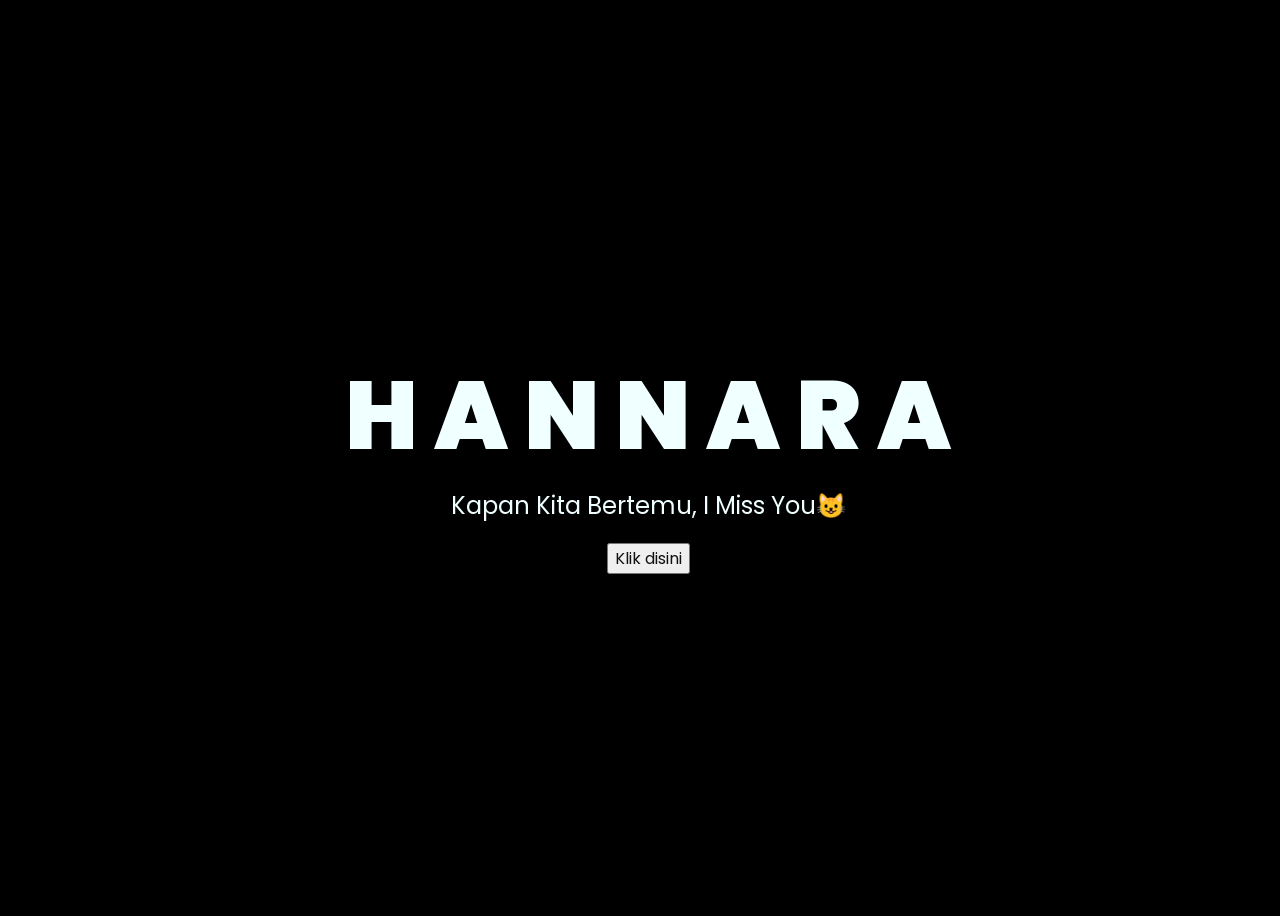
<file: index.htm>
<!DOCTYPE html>
<html lang="en">
  <head>
    <meta charset="UTF-8" />
    <meta http-equiv="X-UA-Compatible" content="IE=edge" />
    <meta name="viewport" content="width=device-width, initial-scale=1.0" />
    <link rel="stylesheet" href="css/style.css" />
    <link rel="icon" href="img/flowers.png" type="image/x-icon" />
    <title>Flower Code For You</title>
  </head>
  <body>
    <div class="greetings">
      <!-- silahkan menambah kata sesuai keinginan dengan <span>text...</span -->
      <span>H</span>
      <span>A</span>
      <span>N</span>
      <span>N</span>
      <span>A</span>
      <span>R</span>
      <span>A</span>
    </div>
    <div class="description">
      <span>Kapan Kita Bertemu, I Miss You😺</span>
    </div>
    <div class="button">
      <button>
        <a href="flowerr.htm">Klik disini</a>
      </button>
    </div>
  </body>
</html>
</file>
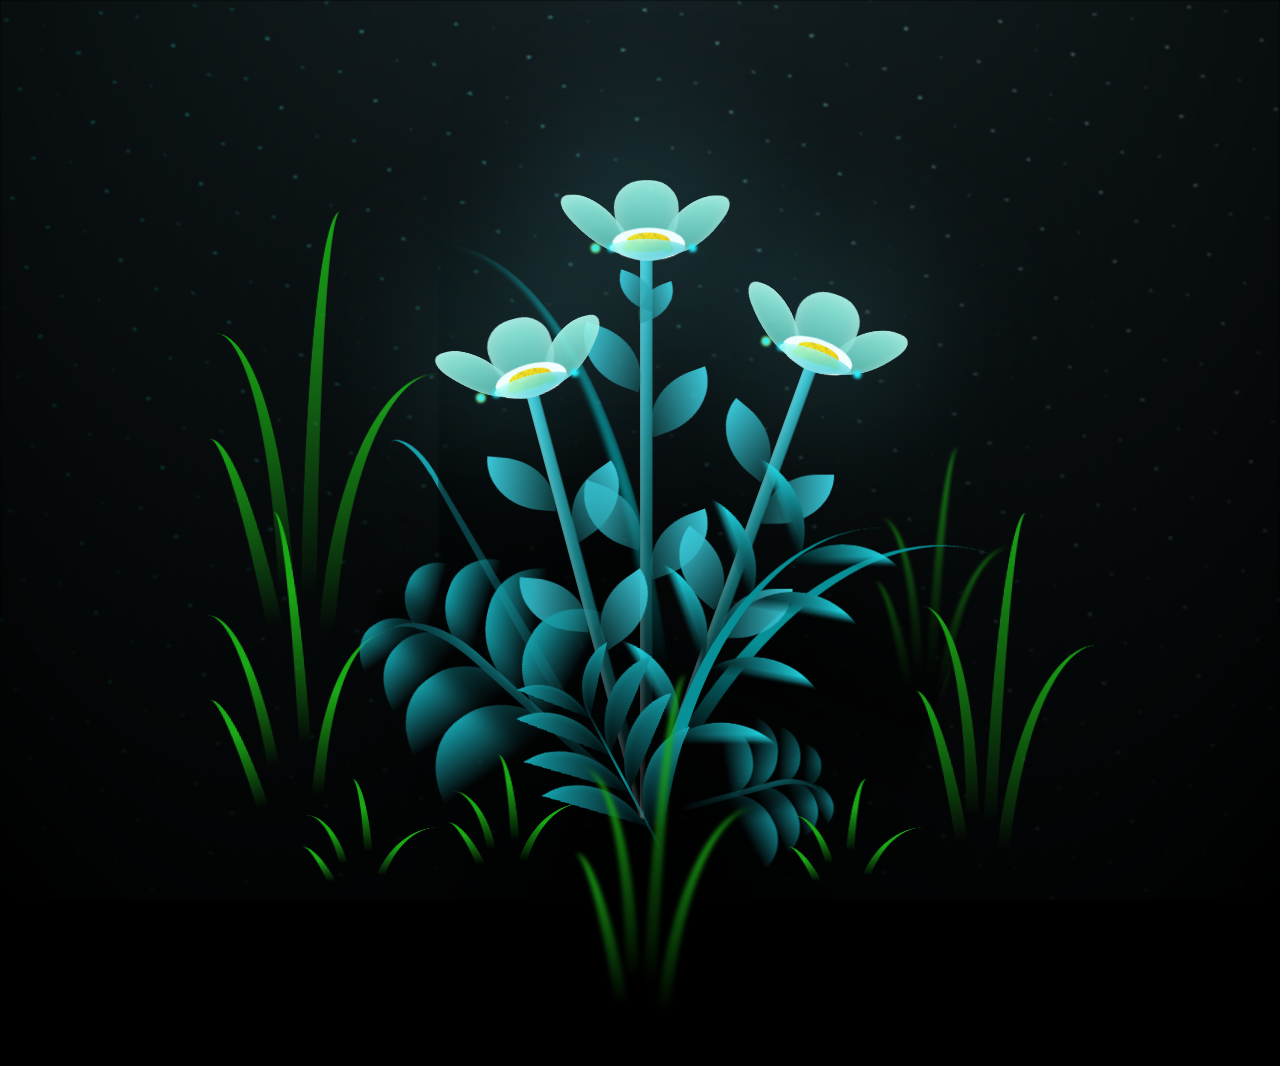
<file: flowerr.htm>
<!DOCTYPE html>
<html lang="en">
  <head>
    <meta charset="UTF-8" />
    <meta http-equiv="X-UA-Compatible" content="IE=edge" />
    <meta name="viewport" content="width=device-width, initial-scale=1.0" />
    <link rel="stylesheet" href="css/main.css" />
    <link rel="icon" href="img/flowers.png" type="image/x-icon" />
    <title>flowers</title>
  </head>
  <body class="container">
    <!-- Pembuat code: https://codepen.io/mdusmanansari/pen/BamepLe -->
    <div class="night"></div>
    <div class="flowers">
      <div class="flower flower--1">
        <div class="flower__leafs flower__leafs--1">
          <div class="flower__leaf flower__leaf--1"></div>
          <div class="flower__leaf flower__leaf--2"></div>
          <div class="flower__leaf flower__leaf--3"></div>
          <div class="flower__leaf flower__leaf--4"></div>
          <div class="flower__white-circle"></div>

          <div class="flower__light flower__light--1"></div>
          <div class="flower__light flower__light--2"></div>
          <div class="flower__light flower__light--3"></div>
          <div class="flower__light flower__light--4"></div>
          <div class="flower__light flower__light--5"></div>
          <div class="flower__light flower__light--6"></div>
          <div class="flower__light flower__light--7"></div>
          <div class="flower__light flower__light--8"></div>
        </div>
        <div class="flower__line">
          <div class="flower__line__leaf flower__line__leaf--1"></div>
          <div class="flower__line__leaf flower__line__leaf--2"></div>
          <div class="flower__line__leaf flower__line__leaf--3"></div>
          <div class="flower__line__leaf flower__line__leaf--4"></div>
          <div class="flower__line__leaf flower__line__leaf--5"></div>
          <div class="flower__line__leaf flower__line__leaf--6"></div>
        </div>
      </div>

      <div class="flower flower--2">
        <div class="flower__leafs flower__leafs--2">
          <div class="flower__leaf flower__leaf--1"></div>
          <div class="flower__leaf flower__leaf--2"></div>
          <div class="flower__leaf flower__leaf--3"></div>
          <div class="flower__leaf flower__leaf--4"></div>
          <div class="flower__white-circle"></div>

          <div class="flower__light flower__light--1"></div>
          <div class="flower__light flower__light--2"></div>
          <div class="flower__light flower__light--3"></div>
          <div class="flower__light flower__light--4"></div>
          <div class="flower__light flower__light--5"></div>
          <div class="flower__light flower__light--6"></div>
          <div class="flower__light flower__light--7"></div>
          <div class="flower__light flower__light--8"></div>
        </div>
        <div class="flower__line">
          <div class="flower__line__leaf flower__line__leaf--1"></div>
          <div class="flower__line__leaf flower__line__leaf--2"></div>
          <div class="flower__line__leaf flower__line__leaf--3"></div>
          <div class="flower__line__leaf flower__line__leaf--4"></div>
        </div>
      </div>

      <div class="flower flower--3">
        <div class="flower__leafs flower__leafs--3">
          <div class="flower__leaf flower__leaf--1"></div>
          <div class="flower__leaf flower__leaf--2"></div>
          <div class="flower__leaf flower__leaf--3"></div>
          <div class="flower__leaf flower__leaf--4"></div>
          <div class="flower__white-circle"></div>

          <div class="flower__light flower__light--1"></div>
          <div class="flower__light flower__light--2"></div>
          <div class="flower__light flower__light--3"></div>
          <div class="flower__light flower__light--4"></div>
          <div class="flower__light flower__light--5"></div>
          <div class="flower__light flower__light--6"></div>
          <div class="flower__light flower__light--7"></div>
          <div class="flower__light flower__light--8"></div>
        </div>
        <div class="flower__line">
          <div class="flower__line__leaf flower__line__leaf--1"></div>
          <div class="flower__line__leaf flower__line__leaf--2"></div>
          <div class="flower__line__leaf flower__line__leaf--3"></div>
          <div class="flower__line__leaf flower__line__leaf--4"></div>
        </div>
      </div>

      <div class="grow-ans" style="--d: 1.2s">
        <div class="flower__g-long">
          <div class="flower__g-long__top"></div>
          <div class="flower__g-long__bottom"></div>
        </div>
      </div>

      <div class="growing-grass">
        <div class="flower__grass flower__grass--1">
          <div class="flower__grass--top"></div>
          <div class="flower__grass--bottom"></div>
          <div class="flower__grass__leaf flower__grass__leaf--1"></div>
          <div class="flower__grass__leaf flower__grass__leaf--2"></div>
          <div class="flower__grass__leaf flower__grass__leaf--3"></div>
          <div class="flower__grass__leaf flower__grass__leaf--4"></div>
          <div class="flower__grass__leaf flower__grass__leaf--5"></div>
          <div class="flower__grass__leaf flower__grass__leaf--6"></div>
          <div class="flower__grass__leaf flower__grass__leaf--7"></div>
          <div class="flower__grass__leaf flower__grass__leaf--8"></div>
          <div class="flower__grass__overlay"></div>
        </div>
      </div>

      <div class="growing-grass">
        <div class="flower__grass flower__grass--2">
          <div class="flower__grass--top"></div>
          <div class="flower__grass--bottom"></div>
          <div class="flower__grass__leaf flower__grass__leaf--1"></div>
          <div class="flower__grass__leaf flower__grass__leaf--2"></div>
          <div class="flower__grass__leaf flower__grass__leaf--3"></div>
          <div class="flower__grass__leaf flower__grass__leaf--4"></div>
          <div class="flower__grass__leaf flower__grass__leaf--5"></div>
          <div class="flower__grass__leaf flower__grass__leaf--6"></div>
          <div class="flower__grass__leaf flower__grass__leaf--7"></div>
          <div class="flower__grass__leaf flower__grass__leaf--8"></div>
          <div class="flower__grass__overlay"></div>
        </div>
      </div>

      <div class="grow-ans" style="--d: 2.4s">
        <div class="flower__g-right flower__g-right--1">
          <div class="leaf"></div>
        </div>
      </div>

      <div class="grow-ans" style="--d: 2.8s">
        <div class="flower__g-right flower__g-right--2">
          <div class="leaf"></div>
        </div>
      </div>

      <div class="grow-ans" style="--d: 2.8s">
        <div class="flower__g-front">
          <div class="flower__g-front__leaf-wrapper flower__g-front__leaf-wrapper--1">
            <div class="flower__g-front__leaf"></div>
          </div>
          <div class="flower__g-front__leaf-wrapper flower__g-front__leaf-wrapper--2">
            <div class="flower__g-front__leaf"></div>
          </div>
          <div class="flower__g-front__leaf-wrapper flower__g-front__leaf-wrapper--3">
            <div class="flower__g-front__leaf"></div>
          </div>
          <div class="flower__g-front__leaf-wrapper flower__g-front__leaf-wrapper--4">
            <div class="flower__g-front__leaf"></div>
          </div>
          <div class="flower__g-front__leaf-wrapper flower__g-front__leaf-wrapper--5">
            <div class="flower__g-front__leaf"></div>
          </div>
          <div class="flower__g-front__leaf-wrapper flower__g-front__leaf-wrapper--6">
            <div class="flower__g-front__leaf"></div>
          </div>
          <div class="flower__g-front__leaf-wrapper flower__g-front__leaf-wrapper--7">
            <div class="flower__g-front__leaf"></div>
          </div>
          <div class="flower__g-front__leaf-wrapper flower__g-front__leaf-wrapper--8">
            <div class="flower__g-front__leaf"></div>
          </div>
          <div class="flower__g-front__line"></div>
        </div>
      </div>

      <div class="grow-ans" style="--d: 3.2s">
        <div class="flower__g-fr">
          <div class="leaf"></div>
          <div class="flower__g-fr__leaf flower__g-fr__leaf--1"></div>
          <div class="flower__g-fr__leaf flower__g-fr__leaf--2"></div>
          <div class="flower__g-fr__leaf flower__g-fr__leaf--3"></div>
          <div class="flower__g-fr__leaf flower__g-fr__leaf--4"></div>
          <div class="flower__g-fr__leaf flower__g-fr__leaf--5"></div>
          <div class="flower__g-fr__leaf flower__g-fr__leaf--6"></div>
          <div class="flower__g-fr__leaf flower__g-fr__leaf--7"></div>
          <div class="flower__g-fr__leaf flower__g-fr__leaf--8"></div>
        </div>
      </div>

      <div class="long-g long-g--0">
        <div class="grow-ans" style="--d: 3s">
          <div class="leaf leaf--0"></div>
        </div>
        <div class="grow-ans" style="--d: 2.2s">
          <div class="leaf leaf--1"></div>
        </div>
        <div class="grow-ans" style="--d: 3.4s">
          <div class="leaf leaf--2"></div>
        </div>
        <div class="grow-ans" style="--d: 3.6s">
          <div class="leaf leaf--3"></div>
        </div>
      </div>

      <div class="long-g long-g--1">
        <div class="grow-ans" style="--d: 3.6s">
          <div class="leaf leaf--0"></div>
        </div>
        <div class="grow-ans" style="--d: 3.8s">
          <div class="leaf leaf--1"></div>
        </div>
        <div class="grow-ans" style="--d: 4s">
          <div class="leaf leaf--2"></div>
        </div>
        <div class="grow-ans" style="--d: 4.2s">
          <div class="leaf leaf--3"></div>
        </div>
      </div>

      <div class="long-g long-g--2">
        <div class="grow-ans" style="--d: 4s">
          <div class="leaf leaf--0"></div>
        </div>
        <div class="grow-ans" style="--d: 4.2s">
          <div class="leaf leaf--1"></div>
        </div>
        <div class="grow-ans" style="--d: 4.4s">
          <div class="leaf leaf--2"></div>
        </div>
        <div class="grow-ans" style="--d: 4.6s">
          <div class="leaf leaf--3"></div>
        </div>
      </div>

      <div class="long-g long-g--3">
        <div class="grow-ans" style="--d: 4s">
          <div class="leaf leaf--0"></div>
        </div>
        <div class="grow-ans" style="--d: 4.2s">
          <div class="leaf leaf--1"></div>
        </div>
        <div class="grow-ans" style="--d: 3s">
          <div class="leaf leaf--2"></div>
        </div>
        <div class="grow-ans" style="--d: 3.6s">
          <div class="leaf leaf--3"></div>
        </div>
      </div>

      <div class="long-g long-g--4">
        <div class="grow-ans" style="--d: 4s">
          <div class="leaf leaf--0"></div>
        </div>
        <div class="grow-ans" style="--d: 4.2s">
          <div class="leaf leaf--1"></div>
        </div>
        <div class="grow-ans" style="--d: 3s">
          <div class="leaf leaf--2"></div>
        </div>
        <div class="grow-ans" style="--d: 3.6s">
          <div class="leaf leaf--3"></div>
        </div>
      </div>

      <div class="long-g long-g--5">
        <div class="grow-ans" style="--d: 4s">
          <div class="leaf leaf--0"></div>
        </div>
        <div class="grow-ans" style="--d: 4.2s">
          <div class="leaf leaf--1"></div>
        </div>
        <div class="grow-ans" style="--d: 3s">
          <div class="leaf leaf--2"></div>
        </div>
        <div class="grow-ans" style="--d: 3.6s">
          <div class="leaf leaf--3"></div>
        </div>
      </div>

      <div class="long-g long-g--6">
        <div class="grow-ans" style="--d: 4.2s">
          <div class="leaf leaf--0"></div>
        </div>
        <div class="grow-ans" style="--d: 4.4s">
          <div class="leaf leaf--1"></div>
        </div>
        <div class="grow-ans" style="--d: 4.6s">
          <div class="leaf leaf--2"></div>
        </div>
        <div class="grow-ans" style="--d: 4.8s">
          <div class="leaf leaf--3"></div>
        </div>
      </div>

      <div class="long-g long-g--7">
        <div class="grow-ans" style="--d: 3s">
          <div class="leaf leaf--0"></div>
        </div>
        <div class="grow-ans" style="--d: 3.2s">
          <div class="leaf leaf--1"></div>
        </div>
        <div class="grow-ans" style="--d: 3.5s">
          <div class="leaf leaf--2"></div>
        </div>
        <div class="grow-ans" style="--d: 3.6s">
          <div class="leaf leaf--3"></div>
        </div>
      </div>
    </div>
    <script src="hay.js"></script>
  </body>
</html>
</file>
<file: css/style.css>
@import url("https://fonts.googleapis.com/css2?family=Poppins:ital,wght@0,500;1,900&display=swap");
* {
  font-family: "Poppins", cursive;
}
body {
  color: azure;
  width: 100%;
  height: 100vh;
  display: flex;
  flex-direction: column;
  align-items: center;
  justify-content: center;
  background-color: black;
}
.greetings {
  font-size: 6rem;
  font-weight: 900;
}
.greetings > span {
  animation: glow 2.5s ease-in-out infinite;
}
@keyframes glow {
  0%,
  100% {
    color: #fff;
    text-shadow: 0 0 12px #39c6d6, 0 0 50px #39c6d6, 0 0 100px #39c6d6;
  }
  10%,
  90% {
    color: #111;
    text-shadow: none;
  }
}
.greetings > span:nth-child(2) {
  animation-delay: 0.2s;
}
.greetings > span:nth-child(3) {
  animation-delay: 0.4s;
}
.greetings > span:nth-child(4) {
  animation-delay: 0.6s;
}
.greetings > span:nth-child(5) {
  animation-delay: 0.8s;
}
.greetings > span:nth-child(6) {
  animation-delay: 1s;
}
.greetings > span:nth-child(7) {
  animation-delay: 1.2s;
}

.description {
  font-size: 1.5rem;
  margin-bottom: 20px;
}

.button a {
  text-decoration: none;
  font-size: 1rem;
  color: #111;
}

@media screen and (max-width: 574px) {
  .greetings {
    display: block;
    font-size: 3rem;
    font-weight: 500;
    text-align: center;
  }
  .description {
    font-size: 1rem;
  }

  .button a {
    font-size: 0.5rem;
  }
}
</file>
<file: css/main.css>
*,
*::after,
*::before {
  padding: 0;
  margin: 0;
  box-sizing: border-box;
}

:root {
  --dark-color: #000;
}

body {
  display: flex;
  align-items: flex-end;
  justify-content: center;
  min-height: 100vh;
  background-color: var(--dark-color);
  overflow: hidden;
  perspective: 1000px;
}

.night {
  position: fixed;
  left: 50%;
  top: 0;
  transform: translateX(-50%);
  width: 100%;
  height: 100%;
  filter: blur(0.1vmin);
  background-image: radial-gradient(ellipse at top, transparent 0%, var(--dark-color)), radial-gradient(ellipse at bottom, var(--dark-color), rgba(145, 233, 255, 0.2)),
    repeating-linear-gradient(220deg, rgb(0, 0, 0) 0px, rgb(0, 0, 0) 19px, transparent 19px, transparent 22px), repeating-linear-gradient(189deg, rgb(0, 0, 0) 0px, rgb(0, 0, 0) 19px, transparent 19px, transparent 22px),
    repeating-linear-gradient(148deg, rgb(0, 0, 0) 0px, rgb(0, 0, 0) 19px, transparent 19px, transparent 22px), linear-gradient(90deg, rgb(0, 255, 250), rgb(240, 240, 240));
}

.flowers {
  position: relative;
  transform: scale(0.9);
}

.flower {
  position: absolute;
  bottom: 10vmin;
  transform-origin: bottom center;
  z-index: 10;
  --fl-speed: 0.8s;
}
.flower--1 {
  -webkit-animation: moving-flower-1 4s linear infinite;
  animation: moving-flower-1 4s linear infinite;
}
.flower--1 .flower__line {
  height: 70vmin;
  -webkit-animation-delay: 0.3s;
  animation-delay: 0.3s;
}
.flower--1 .flower__line__leaf--1 {
  -webkit-animation: blooming-leaf-right var(--fl-speed) 1.6s backwards;
  animation: blooming-leaf-right var(--fl-speed) 1.6s backwards;
}
.flower--1 .flower__line__leaf--2 {
  -webkit-animation: blooming-leaf-right var(--fl-speed) 1.4s backwards;
  animation: blooming-leaf-right var(--fl-speed) 1.4s backwards;
}
.flower--1 .flower__line__leaf--3 {
  -webkit-animation: blooming-leaf-left var(--fl-speed) 1.2s backwards;
  animation: blooming-leaf-left var(--fl-speed) 1.2s backwards;
}
.flower--1 .flower__line__leaf--4 {
  -webkit-animation: blooming-leaf-left var(--fl-speed) 1s backwards;
  animation: blooming-leaf-left var(--fl-speed) 1s backwards;
}
.flower--1 .flower__line__leaf--5 {
  -webkit-animation: blooming-leaf-right var(--fl-speed) 1.8s backwards;
  animation: blooming-leaf-right var(--fl-speed) 1.8s backwards;
}
.flower--1 .flower__line__leaf--6 {
  -webkit-animation: blooming-leaf-left var(--fl-speed) 2s backwards;
  animation: blooming-leaf-left var(--fl-speed) 2s backwards;
}
.flower--2 {
  left: 50%;
  transform: rotate(20deg);
  -webkit-animation: moving-flower-2 4s linear infinite;
  animation: moving-flower-2 4s linear infinite;
}
.flower--2 .flower__line {
  height: 60vmin;
  -webkit-animation-delay: 0.6s;
  animation-delay: 0.6s;
}
.flower--2 .flower__line__leaf--1 {
  -webkit-animation: blooming-leaf-right var(--fl-speed) 1.9s backwards;
  animation: blooming-leaf-right var(--fl-speed) 1.9s backwards;
}
.flower--2 .flower__line__leaf--2 {
  -webkit-animation: blooming-leaf-right var(--fl-speed) 1.7s backwards;
  animation: blooming-leaf-right var(--fl-speed) 1.7s backwards;
}
.flower--2 .flower__line__leaf--3 {
  -webkit-animation: blooming-leaf-left var(--fl-speed) 1.5s backwards;
  animation: blooming-leaf-left var(--fl-speed) 1.5s backwards;
}
.flower--2 .flower__line__leaf--4 {
  -webkit-animation: blooming-leaf-left var(--fl-speed) 1.3s backwards;
  animation: blooming-leaf-left var(--fl-speed) 1.3s backwards;
}
.flower--3 {
  left: 50%;
  transform: rotate(-15deg);
  -webkit-animation: moving-flower-3 4s linear infinite;
  animation: moving-flower-3 4s linear infinite;
}
.flower--3 .flower__line {
  -webkit-animation-delay: 0.9s;
  animation-delay: 0.9s;
}
.flower--3 .flower__line__leaf--1 {
  -webkit-animation: blooming-leaf-right var(--fl-speed) 2.5s backwards;
  animation: blooming-leaf-right var(--fl-speed) 2.5s backwards;
}
.flower--3 .flower__line__leaf--2 {
  -webkit-animation: blooming-leaf-right var(--fl-speed) 2.3s backwards;
  animation: blooming-leaf-right var(--fl-speed) 2.3s backwards;
}
.flower--3 .flower__line__leaf--3 {
  -webkit-animation: blooming-leaf-left var(--fl-speed) 2.1s backwards;
  animation: blooming-leaf-left var(--fl-speed) 2.1s backwards;
}
.flower--3 .flower__line__leaf--4 {
  -webkit-animation: blooming-leaf-left var(--fl-speed) 1.9s backwards;
  animation: blooming-leaf-left var(--fl-speed) 1.9s backwards;
}
.flower__leafs {
  position: relative;
  -webkit-animation: blooming-flower 2s backwards;
  animation: blooming-flower 2s backwards;
}
.flower__leafs--1 {
  -webkit-animation-delay: 1.1s;
  animation-delay: 1.1s;
}
.flower__leafs--2 {
  -webkit-animation-delay: 1.4s;
  animation-delay: 1.4s;
}
.flower__leafs--3 {
  -webkit-animation-delay: 1.7s;
  animation-delay: 1.7s;
}
.flower__leafs::after {
  content: "";
  position: absolute;
  left: 0;
  top: 0;
  transform: translate(-50%, -100%);
  width: 8vmin;
  height: 8vmin;
  background-color: #6bf0ff;
  filter: blur(10vmin);
}
.flower__leaf {
  position: absolute;
  bottom: 0;
  left: 50%;
  width: 8vmin;
  height: 11vmin;
  border-radius: 51% 49% 47% 53%/44% 45% 55% 69%;
  background-color: #a7ffee;
  background-image: linear-gradient(to top, #54b8aa, #a7ffee);
  transform-origin: bottom center;
  opacity: 0.9;
  box-shadow: inset 0 0 2vmin rgba(255, 255, 255, 0.5);
}
.flower__leaf--1 {
  transform: translate(-10%, 1%) rotateY(40deg) rotateX(-50deg);
}
.flower__leaf--2 {
  transform: translate(-50%, -4%) rotateX(40deg);
}
.flower__leaf--3 {
  transform: translate(-90%, 0%) rotateY(45deg) rotateX(50deg);
}
.flower__leaf--4 {
  width: 8vmin;
  height: 8vmin;
  transform-origin: bottom left;
  border-radius: 4vmin 10vmin 4vmin 4vmin;
  transform: translate(0%, 18%) rotateX(70deg) rotate(-43deg);
  background-image: linear-gradient(to top, #39c6d6, #a7ffee);
  z-index: 1;
  opacity: 0.8;
}
.flower__white-circle {
  position: absolute;
  left: -3.5vmin;
  top: -3vmin;
  width: 9vmin;
  height: 4vmin;
  border-radius: 50%;
  background-color: #fff;
}
.flower__white-circle::after {
  content: "";
  position: absolute;
  left: 50%;
  top: 45%;
  transform: translate(-50%, -50%);
  width: 60%;
  height: 60%;
  border-radius: inherit;
  background-image: repeating-linear-gradient(135deg, rgba(0, 0, 0, 0.03) 0px, rgba(0, 0, 0, 0.03) 1px, transparent 1px, transparent 12px),
    repeating-linear-gradient(45deg, rgba(0, 0, 0, 0.03) 0px, rgba(0, 0, 0, 0.03) 1px, transparent 1px, transparent 12px),
    repeating-linear-gradient(67.5deg, rgba(0, 0, 0, 0.03) 0px, rgba(0, 0, 0, 0.03) 1px, transparent 1px, transparent 12px),
    repeating-linear-gradient(135deg, rgba(0, 0, 0, 0.03) 0px, rgba(0, 0, 0, 0.03) 1px, transparent 1px, transparent 12px),
    repeating-linear-gradient(45deg, rgba(0, 0, 0, 0.03) 0px, rgba(0, 0, 0, 0.03) 1px, transparent 1px, transparent 12px),
    repeating-linear-gradient(112.5deg, rgba(0, 0, 0, 0.03) 0px, rgba(0, 0, 0, 0.03) 1px, transparent 1px, transparent 12px),
    repeating-linear-gradient(112.5deg, rgba(0, 0, 0, 0.03) 0px, rgba(0, 0, 0, 0.03) 1px, transparent 1px, transparent 12px),
    repeating-linear-gradient(45deg, rgba(0, 0, 0, 0.03) 0px, rgba(0, 0, 0, 0.03) 1px, transparent 1px, transparent 12px),
    repeating-linear-gradient(22.5deg, rgba(0, 0, 0, 0.03) 0px, rgba(0, 0, 0, 0.03) 1px, transparent 1px, transparent 12px),
    repeating-linear-gradient(45deg, rgba(0, 0, 0, 0.03) 0px, rgba(0, 0, 0, 0.03) 1px, transparent 1px, transparent 12px),
    repeating-linear-gradient(22.5deg, rgba(0, 0, 0, 0.03) 0px, rgba(0, 0, 0, 0.03) 1px, transparent 1px, transparent 12px),
    repeating-linear-gradient(135deg, rgba(0, 0, 0, 0.03) 0px, rgba(0, 0, 0, 0.03) 1px, transparent 1px, transparent 12px),
    repeating-linear-gradient(157.5deg, rgba(0, 0, 0, 0.03) 0px, rgba(0, 0, 0, 0.03) 1px, transparent 1px, transparent 12px),
    repeating-linear-gradient(67.5deg, rgba(0, 0, 0, 0.03) 0px, rgba(0, 0, 0, 0.03) 1px, transparent 1px, transparent 12px),
    repeating-linear-gradient(67.5deg, rgba(0, 0, 0, 0.03) 0px, rgba(0, 0, 0, 0.03) 1px, transparent 1px, transparent 12px), linear-gradient(90deg, rgb(255, 235, 18), rgb(255, 206, 0));
}
.flower__line {
  height: 55vmin;
  width: 1.5vmin;
  background-image: linear-gradient(to left, rgba(0, 0, 0, 0.2), transparent, rgba(255, 255, 255, 0.2)), linear-gradient(to top, transparent 10%, #14757a, #39c6d6);
  box-shadow: inset 0 0 2px rgba(0, 0, 0, 0.5);
  -webkit-animation: grow-flower-tree 4s backwards;
  animation: grow-flower-tree 4s backwards;
}
.flower__line__leaf {
  --w: 7vmin;
  --h: calc(var(--w) + 2vmin);
  position: absolute;
  top: 20%;
  left: 90%;
  width: var(--w);
  height: var(--h);
  border-top-right-radius: var(--h);
  border-bottom-left-radius: var(--h);
  background-image: linear-gradient(to top, rgba(20, 117, 122, 0.4), #39c6d6);
}
.flower__line__leaf--1 {
  transform: rotate(70deg) rotateY(30deg);
}
.flower__line__leaf--2 {
  top: 45%;
  transform: rotate(70deg) rotateY(30deg);
}
.flower__line__leaf--3,
.flower__line__leaf--4,
.flower__line__leaf--6 {
  border-top-right-radius: 0;
  border-bottom-left-radius: 0;
  border-top-left-radius: var(--h);
  border-bottom-right-radius: var(--h);
  left: -460%;
  top: 12%;
  transform: rotate(-70deg) rotateY(30deg);
}
.flower__line__leaf--4 {
  top: 40%;
}
.flower__line__leaf--5 {
  top: 0;
  transform-origin: left;
  transform: rotate(70deg) rotateY(30deg) scale(0.6);
}
.flower__line__leaf--6 {
  top: -2%;
  left: -450%;
  transform-origin: right;
  transform: rotate(-70deg) rotateY(30deg) scale(0.6);
}
.flower__light {
  position: absolute;
  bottom: 0vmin;
  width: 1vmin;
  height: 1vmin;
  background-color: rgb(255, 251, 0);
  border-radius: 50%;
  filter: blur(0.2vmin);
  -webkit-animation: light-ans 4s linear infinite backwards;
  animation: light-ans 4s linear infinite backwards;
}
.flower__light:nth-child(odd) {
  background-color: #23f0ff;
}
.flower__light--1 {
  left: -2vmin;
  -webkit-animation-delay: 1s;
  animation-delay: 1s;
}
.flower__light--2 {
  left: 3vmin;
  -webkit-animation-delay: 0.5s;
  animation-delay: 0.5s;
}
.flower__light--3 {
  left: -6vmin;
  -webkit-animation-delay: 0.3s;
  animation-delay: 0.3s;
}
.flower__light--4 {
  left: 6vmin;
  -webkit-animation-delay: 0.9s;
  animation-delay: 0.9s;
}
.flower__light--5 {
  left: -1vmin;
  -webkit-animation-delay: 1.5s;
  animation-delay: 1.5s;
}
.flower__light--6 {
  left: -4vmin;
  -webkit-animation-delay: 3s;
  animation-delay: 3s;
}
.flower__light--7 {
  left: 3vmin;
  -webkit-animation-delay: 2s;
  animation-delay: 2s;
}
.flower__light--8 {
  left: -6vmin;
  -webkit-animation-delay: 3.5s;
  animation-delay: 3.5s;
}
.flower__grass {
  --c: #159faa;
  --line-w: 1.5vmin;
  position: absolute;
  bottom: 12vmin;
  left: -7vmin;
  display: flex;
  flex-direction: column;
  align-items: flex-end;
  z-index: 20;
  transform-origin: bottom center;
  transform: rotate(-48deg) rotateY(40deg);
}
.flower__grass--1 {
  -webkit-animation: moving-grass 2s linear infinite;
  animation: moving-grass 2s linear infinite;
}
.flower__grass--2 {
  left: 2vmin;
  bottom: 10vmin;
  transform: scale(0.5) rotate(75deg) rotateX(10deg) rotateY(-200deg);
  opacity: 0.8;
  z-index: 0;
  -webkit-animation: moving-grass--2 1.5s linear infinite;
  animation: moving-grass--2 1.5s linear infinite;
}
.flower__grass--top {
  width: 7vmin;
  height: 10vmin;
  border-top-right-radius: 100%;
  border-right: var(--line-w) solid var(--c);
  transform-origin: bottom center;
  transform: rotate(-2deg);
}
.flower__grass--bottom {
  margin-top: -2px;
  width: var(--line-w);
  height: 25vmin;
  background-image: linear-gradient(to top, transparent, var(--c));
}
.flower__grass__leaf {
  --size: 10vmin;
  position: absolute;
  width: calc(var(--size) * 2.1);
  height: var(--size);
  border-top-left-radius: var(--size);
  border-top-right-radius: var(--size);
  background-image: linear-gradient(to top, transparent, transparent 30%, var(--c));
  z-index: 100;
}
.flower__grass__leaf--1 {
  top: -6%;
  left: 30%;
  --size: 6vmin;
  transform: rotate(-20deg);
  -webkit-animation: growing-grass-ans--1 2s 2.6s backwards;
  animation: growing-grass-ans--1 2s 2.6s backwards;
}
@-webkit-keyframes growing-grass-ans--1 {
  0% {
    transform-origin: bottom left;
    transform: rotate(-20deg) scale(0);
  }
}
@keyframes growing-grass-ans--1 {
  0% {
    transform-origin: bottom left;
    transform: rotate(-20deg) scale(0);
  }
}
.flower__grass__leaf--2 {
  top: -5%;
  left: -110%;
  --size: 6vmin;
  transform: rotate(10deg);
  -webkit-animation: growing-grass-ans--2 2s 2.4s linear backwards;
  animation: growing-grass-ans--2 2s 2.4s linear backwards;
}
@-webkit-keyframes growing-grass-ans--2 {
  0% {
    transform-origin: bottom right;
    transform: rotate(10deg) scale(0);
  }
}
@keyframes growing-grass-ans--2 {
  0% {
    transform-origin: bottom right;
    transform: rotate(10deg) scale(0);
  }
}
.flower__grass__leaf--3 {
  top: 5%;
  left: 60%;
  --size: 8vmin;
  transform: rotate(-18deg) rotateX(-20deg);
  -webkit-animation: growing-grass-ans--3 2s 2.2s linear backwards;
  animation: growing-grass-ans--3 2s 2.2s linear backwards;
}
@-webkit-keyframes growing-grass-ans--3 {
  0% {
    transform-origin: bottom left;
    transform: rotate(-18deg) rotateX(-20deg) scale(0);
  }
}
@keyframes growing-grass-ans--3 {
  0% {
    transform-origin: bottom left;
    transform: rotate(-18deg) rotateX(-20deg) scale(0);
  }
}
.flower__grass__leaf--4 {
  top: 6%;
  left: -135%;
  --size: 8vmin;
  transform: rotate(2deg);
  -webkit-animation: growing-grass-ans--4 2s 2s linear backwards;
  animation: growing-grass-ans--4 2s 2s linear backwards;
}
@-webkit-keyframes growing-grass-ans--4 {
  0% {
    transform-origin: bottom right;
    transform: rotate(2deg) scale(0);
  }
}
@keyframes growing-grass-ans--4 {
  0% {
    transform-origin: bottom right;
    transform: rotate(2deg) scale(0);
  }
}
.flower__grass__leaf--5 {
  top: 20%;
  left: 60%;
  --size: 10vmin;
  transform: rotate(-24deg) rotateX(-20deg);
  -webkit-animation: growing-grass-ans--5 2s 1.8s linear backwards;
  animation: growing-grass-ans--5 2s 1.8s linear backwards;
}
@-webkit-keyframes growing-grass-ans--5 {
  0% {
    transform-origin: bottom left;
    transform: rotate(-24deg) rotateX(-20deg) scale(0);
  }
}
@keyframes growing-grass-ans--5 {
  0% {
    transform-origin: bottom left;
    transform: rotate(-24deg) rotateX(-20deg) scale(0);
  }
}
.flower__grass__leaf--6 {
  top: 22%;
  left: -180%;
  --size: 10vmin;
  transform: rotate(10deg);
  -webkit-animation: growing-grass-ans--6 2s 1.6s linear backwards;
  animation: growing-grass-ans--6 2s 1.6s linear backwards;
}
@-webkit-keyframes growing-grass-ans--6 {
  0% {
    transform-origin: bottom right;
    transform: rotate(10deg) scale(0);
  }
}
@keyframes growing-grass-ans--6 {
  0% {
    transform-origin: bottom right;
    transform: rotate(10deg) scale(0);
  }
}
.flower__grass__leaf--7 {
  top: 39%;
  left: 70%;
  --size: 10vmin;
  transform: rotate(-10deg);
  -webkit-animation: growing-grass-ans--7 2s 1.4s linear backwards;
  animation: growing-grass-ans--7 2s 1.4s linear backwards;
}
@-webkit-keyframes growing-grass-ans--7 {
  0% {
    transform-origin: bottom left;
    transform: rotate(-10deg) scale(0);
  }
}
@keyframes growing-grass-ans--7 {
  0% {
    transform-origin: bottom left;
    transform: rotate(-10deg) scale(0);
  }
}
.flower__grass__leaf--8 {
  top: 40%;
  left: -215%;
  --size: 11vmin;
  transform: rotate(10deg);
  -webkit-animation: growing-grass-ans--8 2s 1.2s linear backwards;
  animation: growing-grass-ans--8 2s 1.2s linear backwards;
}
@-webkit-keyframes growing-grass-ans--8 {
  0% {
    transform-origin: bottom right;
    transform: rotate(10deg) scale(0);
  }
}
@keyframes growing-grass-ans--8 {
  0% {
    transform-origin: bottom right;
    transform: rotate(10deg) scale(0);
  }
}
.flower__grass__overlay {
  position: absolute;
  top: -10%;
  right: 0%;
  width: 100%;
  height: 100%;
  background-color: rgba(0, 0, 0, 0.6);
  filter: blur(1.5vmin);
  z-index: 100;
}
.flower__g-long {
  --w: 2vmin;
  --h: 6vmin;
  --c: #159faa;
  position: absolute;
  bottom: 10vmin;
  left: -3vmin;
  transform-origin: bottom center;
  transform: rotate(-30deg) rotateY(-20deg);
  display: flex;
  flex-direction: column;
  align-items: flex-end;
  -webkit-animation: flower-g-long-ans 3s linear infinite;
  animation: flower-g-long-ans 3s linear infinite;
}
@-webkit-keyframes flower-g-long-ans {
  0%,
  100% {
    transform: rotate(-30deg) rotateY(-20deg);
  }
  50% {
    transform: rotate(-32deg) rotateY(-20deg);
  }
}
@keyframes flower-g-long-ans {
  0%,
  100% {
    transform: rotate(-30deg) rotateY(-20deg);
  }
  50% {
    transform: rotate(-32deg) rotateY(-20deg);
  }
}
.flower__g-long__top {
  top: calc(var(--h) * -1);
  width: calc(var(--w) + 1vmin);
  height: var(--h);
  border-top-right-radius: 100%;
  border-right: 0.7vmin solid var(--c);
  transform: translate(-0.7vmin, 1vmin);
}
.flower__g-long__bottom {
  width: var(--w);
  height: 50vmin;
  transform-origin: bottom center;
  background-image: linear-gradient(to top, transparent 30%, var(--c));
  box-shadow: inset 0 0 2px rgba(0, 0, 0, 0.5);
  -webkit-clip-path: polygon(35% 0, 65% 1%, 100% 100%, 0% 100%);
  clip-path: polygon(35% 0, 65% 1%, 100% 100%, 0% 100%);
}
.flower__g-right {
  position: absolute;
  bottom: 6vmin;
  left: -2vmin;
  transform-origin: bottom left;
  transform: rotate(20deg);
}
.flower__g-right .leaf {
  width: 30vmin;
  height: 50vmin;
  border-top-left-radius: 100%;
  border-left: 2vmin solid #079097;
  background-image: linear-gradient(to bottom, transparent, var(--dark-color) 60%);
  -webkit-mask-image: linear-gradient(to top, transparent 30%, #079097 60%);
}
.flower__g-right--1 {
  -webkit-animation: flower-g-right-ans 2.5s linear infinite;
  animation: flower-g-right-ans 2.5s linear infinite;
}
.flower__g-right--2 {
  left: 5vmin;
  transform: rotateY(-180deg);
  -webkit-animation: flower-g-right-ans--2 3s linear infinite;
  animation: flower-g-right-ans--2 3s linear infinite;
}
.flower__g-right--2 .leaf {
  height: 75vmin;
  filter: blur(0.3vmin);
  opacity: 0.8;
}
@-webkit-keyframes flower-g-right-ans {
  0%,
  100% {
    transform: rotate(20deg);
  }
  50% {
    transform: rotate(24deg) rotateX(-20deg);
  }
}
@keyframes flower-g-right-ans {
  0%,
  100% {
    transform: rotate(20deg);
  }
  50% {
    transform: rotate(24deg) rotateX(-20deg);
  }
}
@-webkit-keyframes flower-g-right-ans--2 {
  0%,
  100% {
    transform: rotateY(-180deg) rotate(0deg) rotateX(-20deg);
  }
  50% {
    transform: rotateY(-180deg) rotate(6deg) rotateX(-20deg);
  }
}
@keyframes flower-g-right-ans--2 {
  0%,
  100% {
    transform: rotateY(-180deg) rotate(0deg) rotateX(-20deg);
  }
  50% {
    transform: rotateY(-180deg) rotate(6deg) rotateX(-20deg);
  }
}
.flower__g-front {
  position: absolute;
  bottom: 6vmin;
  left: 2.5vmin;
  z-index: 100;
  transform-origin: bottom center;
  transform: rotate(-28deg) rotateY(30deg) scale(1.04);
  -webkit-animation: flower__g-front-ans 2s linear infinite;
  animation: flower__g-front-ans 2s linear infinite;
}
@-webkit-keyframes flower__g-front-ans {
  0%,
  100% {
    transform: rotate(-28deg) rotateY(30deg) scale(1.04);
  }
  50% {
    transform: rotate(-35deg) rotateY(40deg) scale(1.04);
  }
}
@keyframes flower__g-front-ans {
  0%,
  100% {
    transform: rotate(-28deg) rotateY(30deg) scale(1.04);
  }
  50% {
    transform: rotate(-35deg) rotateY(40deg) scale(1.04);
  }
}
.flower__g-front__line {
  width: 0.3vmin;
  height: 20vmin;
  background-image: linear-gradient(to top, transparent, #079097, transparent 100%);
  position: relative;
}
.flower__g-front__leaf-wrapper {
  position: absolute;
  top: 0;
  left: 0;
  transform-origin: bottom left;
  transform: rotate(10deg);
}
.flower__g-front__leaf-wrapper:nth-child(even) {
  left: 0vmin;
  transform: rotateY(-180deg) rotate(5deg);
  -webkit-animation: flower__g-front__leaf-left-ans 1s ease-in backwards;
  animation: flower__g-front__leaf-left-ans 1s ease-in backwards;
}
.flower__g-front__leaf-wrapper:nth-child(odd) {
  -webkit-animation: flower__g-front__leaf-ans 1s ease-in backwards;
  animation: flower__g-front__leaf-ans 1s ease-in backwards;
}
.flower__g-front__leaf-wrapper--1 {
  top: -8vmin;
  transform: scale(0.7);
  -webkit-animation: flower__g-front__leaf-ans 1s 5.5s ease-in backwards !important;
  animation: flower__g-front__leaf-ans 1s 5.5s ease-in backwards !important;
}
.flower__g-front__leaf-wrapper--2 {
  top: -8vmin;
  transform: rotateY(-180deg) scale(0.7) !important;
  -webkit-animation: flower__g-front__leaf-left-ans-2 1s 4.6s ease-in backwards !important;
  animation: flower__g-front__leaf-left-ans-2 1s 4.6s ease-in backwards !important;
}
.flower__g-front__leaf-wrapper--3 {
  top: -3vmin;
  -webkit-animation: flower__g-front__leaf-ans 1s 4.6s ease-in backwards;
  animation: flower__g-front__leaf-ans 1s 4.6s ease-in backwards;
}
.flower__g-front__leaf-wrapper--4 {
  top: -3vmin;
  transform: rotateY(-180deg) scale(0.9) !important;
  -webkit-animation: flower__g-front__leaf-left-ans-2 1s 4.6s ease-in backwards !important;
  animation: flower__g-front__leaf-left-ans-2 1s 4.6s ease-in backwards !important;
}
@-webkit-keyframes flower__g-front__leaf-left-ans-2 {
  0% {
    transform: rotateY(-180deg) scale(0);
  }
}
@keyframes flower__g-front__leaf-left-ans-2 {
  0% {
    transform: rotateY(-180deg) scale(0);
  }
}
.flower__g-front__leaf-wrapper--5,
.flower__g-front__leaf-wrapper--6 {
  top: 2vmin;
}
.flower__g-front__leaf-wrapper--7,
.flower__g-front__leaf-wrapper--8 {
  top: 6.5vmin;
}
.flower__g-front__leaf-wrapper--2 {
  -webkit-animation-delay: 5.2s !important;
  animation-delay: 5.2s !important;
}
.flower__g-front__leaf-wrapper--3 {
  -webkit-animation-delay: 4.9s !important;
  animation-delay: 4.9s !important;
}
.flower__g-front__leaf-wrapper--5 {
  -webkit-animation-delay: 4.3s !important;
  animation-delay: 4.3s !important;
}
.flower__g-front__leaf-wrapper--6 {
  -webkit-animation-delay: 4.1s !important;
  animation-delay: 4.1s !important;
}
.flower__g-front__leaf-wrapper--7 {
  -webkit-animation-delay: 3.8s !important;
  animation-delay: 3.8s !important;
}
.flower__g-front__leaf-wrapper--8 {
  -webkit-animation-delay: 3.5s !important;
  animation-delay: 3.5s !important;
}
@-webkit-keyframes flower__g-front__leaf-ans {
  0% {
    transform: rotate(10deg) scale(0);
  }
}
@keyframes flower__g-front__leaf-ans {
  0% {
    transform: rotate(10deg) scale(0);
  }
}
@-webkit-keyframes flower__g-front__leaf-left-ans {
  0% {
    transform: rotateY(-180deg) rotate(5deg) scale(0);
  }
}
@keyframes flower__g-front__leaf-left-ans {
  0% {
    transform: rotateY(-180deg) rotate(5deg) scale(0);
  }
}
.flower__g-front__leaf {
  width: 10vmin;
  height: 10vmin;
  border-radius: 100% 0% 0% 100%/100% 100% 0% 0%;
  box-shadow: inset 0 2px 1vmin hsla(184deg, 97%, 58%, 0.2);
  background-image: linear-gradient(to bottom left, transparent, var(--dark-color)), linear-gradient(to bottom right, #159faa 50%, transparent 50%, transparent);
  -webkit-mask-image: linear-gradient(to bottom right, #159faa 50%, transparent 50%, transparent);
  mask-image: linear-gradient(to bottom right, #159faa 50%, transparent 50%, transparent);
}
.flower__g-fr {
  position: absolute;
  bottom: -4vmin;
  left: vmin;
  transform-origin: bottom left;
  z-index: 10;
  -webkit-animation: flower__g-fr-ans 2s linear infinite;
  animation: flower__g-fr-ans 2s linear infinite;
}
@-webkit-keyframes flower__g-fr-ans {
  0%,
  100% {
    transform: rotate(2deg);
  }
  50% {
    transform: rotate(4deg);
  }
}
@keyframes flower__g-fr-ans {
  0%,
  100% {
    transform: rotate(2deg);
  }
  50% {
    transform: rotate(4deg);
  }
}
.flower__g-fr .leaf {
  width: 30vmin;
  height: 50vmin;
  border-top-left-radius: 100%;
  border-left: 2vmin solid #079097;
  -webkit-mask-image: linear-gradient(to top, transparent 25%, #079097 50%);
  position: relative;
  z-index: 1;
}
.flower__g-fr__leaf {
  position: absolute;
  top: 0;
  left: 0;
  width: 10vmin;
  height: 10vmin;
  border-radius: 100% 0% 0% 100%/100% 100% 0% 0%;
  box-shadow: inset 0 2px 1vmin hsla(184deg, 97%, 58%, 0.2);
  background-image: linear-gradient(to bottom left, transparent, var(--dark-color) 98%), linear-gradient(to bottom right, #23f0ff 45%, transparent 50%, transparent);
  -webkit-mask-image: linear-gradient(135deg, #159faa 40%, transparent 50%, transparent);
}
.flower__g-fr__leaf--1 {
  left: 20vmin;
  transform: rotate(45deg);
  -webkit-animation: flower__g-fr-leaft-ans-1 0.5s 5.2s linear backwards;
  animation: flower__g-fr-leaft-ans-1 0.5s 5.2s linear backwards;
}
@-webkit-keyframes flower__g-fr-leaft-ans-1 {
  0% {
    transform-origin: left;
    transform: rotate(45deg) scale(0);
  }
}
@keyframes flower__g-fr-leaft-ans-1 {
  0% {
    transform-origin: left;
    transform: rotate(45deg) scale(0);
  }
}
.flower__g-fr__leaf--2 {
  left: 12vmin;
  top: -7vmin;
  transform: rotate(25deg) rotateY(-180deg);
  -webkit-animation: flower__g-fr-leaft-ans-6 0.5s 5s linear backwards;
  animation: flower__g-fr-leaft-ans-6 0.5s 5s linear backwards;
}
.flower__g-fr__leaf--3 {
  left: 15vmin;
  top: 6vmin;
  transform: rotate(55deg);
  -webkit-animation: flower__g-fr-leaft-ans-5 0.5s 4.8s linear backwards;
  animation: flower__g-fr-leaft-ans-5 0.5s 4.8s linear backwards;
}
.flower__g-fr__leaf--4 {
  left: 6vmin;
  top: -2vmin;
  transform: rotate(25deg) rotateY(-180deg);
  -webkit-animation: flower__g-fr-leaft-ans-6 0.5s 4.6s linear backwards;
  animation: flower__g-fr-leaft-ans-6 0.5s 4.6s linear backwards;
}
.flower__g-fr__leaf--5 {
  left: 10vmin;
  top: 14vmin;
  transform: rotate(55deg);
  -webkit-animation: flower__g-fr-leaft-ans-5 0.5s 4.4s linear backwards;
  animation: flower__g-fr-leaft-ans-5 0.5s 4.4s linear backwards;
}
@-webkit-keyframes flower__g-fr-leaft-ans-5 {
  0% {
    transform-origin: left;
    transform: rotate(55deg) scale(0);
  }
}
@keyframes flower__g-fr-leaft-ans-5 {
  0% {
    transform-origin: left;
    transform: rotate(55deg) scale(0);
  }
}
.flower__g-fr__leaf--6 {
  left: 0vmin;
  top: 6vmin;
  transform: rotate(25deg) rotateY(-180deg);
  -webkit-animation: flower__g-fr-leaft-ans-6 0.5s 4.2s linear backwards;
  animation: flower__g-fr-leaft-ans-6 0.5s 4.2s linear backwards;
}
@-webkit-keyframes flower__g-fr-leaft-ans-6 {
  0% {
    transform-origin: right;
    transform: rotate(25deg) rotateY(-180deg) scale(0);
  }
}
@keyframes flower__g-fr-leaft-ans-6 {
  0% {
    transform-origin: right;
    transform: rotate(25deg) rotateY(-180deg) scale(0);
  }
}
.flower__g-fr__leaf--7 {
  left: 5vmin;
  top: 22vmin;
  transform: rotate(45deg);
  -webkit-animation: flower__g-fr-leaft-ans-7 0.5s 4s linear backwards;
  animation: flower__g-fr-leaft-ans-7 0.5s 4s linear backwards;
}
@-webkit-keyframes flower__g-fr-leaft-ans-7 {
  0% {
    transform-origin: left;
    transform: rotate(45deg) scale(0);
  }
}
@keyframes flower__g-fr-leaft-ans-7 {
  0% {
    transform-origin: left;
    transform: rotate(45deg) scale(0);
  }
}
.flower__g-fr__leaf--8 {
  left: -4vmin;
  top: 15vmin;
  transform: rotate(15deg) rotateY(-180deg);
  -webkit-animation: flower__g-fr-leaft-ans-8 0.5s 3.8s linear backwards;
  animation: flower__g-fr-leaft-ans-8 0.5s 3.8s linear backwards;
}
@-webkit-keyframes flower__g-fr-leaft-ans-8 {
  0% {
    transform-origin: right;
    transform: rotate(15deg) rotateY(-180deg) scale(0);
  }
}
@keyframes flower__g-fr-leaft-ans-8 {
  0% {
    transform-origin: right;
    transform: rotate(15deg) rotateY(-180deg) scale(0);
  }
}

.long-g {
  position: absolute;
  bottom: 25vmin;
  left: -42vmin;
  transform-origin: bottom left;
}
.long-g--1 {
  bottom: 0vmin;
  transform: scale(0.8) rotate(-5deg);
}
.long-g--1 .leaf {
  -webkit-mask-image: linear-gradient(to top, transparent 40%, #079097 80%) !important;
}
.long-g--1 .leaf--1 {
  --w: 5vmin;
  --h: 60vmin;
  left: -2vmin;
  transform: rotate(3deg) rotateY(-180deg);
}
.long-g--2,
.long-g--3 {
  bottom: -3vmin;
  left: -35vmin;
  transform-origin: center;
  transform: scale(0.6) rotateX(60deg);
}
.long-g--2 .leaf,
.long-g--3 .leaf {
  -webkit-mask-image: linear-gradient(to top, transparent 50%, #079097 80%) !important;
}
.long-g--2 .leaf--1,
.long-g--3 .leaf--1 {
  left: -1vmin;
  transform: rotateY(-180deg);
}
.long-g--3 {
  left: -17vmin;
  bottom: 0vmin;
}
.long-g--3 .leaf {
  -webkit-mask-image: linear-gradient(to top, transparent 40%, #079097 80%) !important;
}
.long-g--4 {
  left: 25vmin;
  bottom: -3vmin;
  transform-origin: center;
  transform: scale(0.6) rotateX(60deg);
}
.long-g--4 .leaf {
  -webkit-mask-image: linear-gradient(to top, transparent 50%, #079097 80%) !important;
}
.long-g--5 {
  left: 42vmin;
  bottom: 0vmin;
  transform: scale(0.8) rotate(2deg);
}
.long-g--6 {
  left: 0vmin;
  bottom: -20vmin;
  z-index: 100;
  filter: blur(0.3vmin);
  transform: scale(0.8) rotate(2deg);
}
.long-g--7 {
  left: 35vmin;
  bottom: 20vmin;
  z-index: -1;
  filter: blur(0.3vmin);
  transform: scale(0.6) rotate(2deg);
  opacity: 0.7;
}
.long-g .leaf {
  --w: 15vmin;
  --h: 40vmin;
  --c: #1aaa15;
  position: absolute;
  bottom: 0;
  width: var(--w);
  height: var(--h);
  border-top-left-radius: 100%;
  border-left: 2vmin solid var(--c);
  -webkit-mask-image: linear-gradient(to top, transparent 20%, var(--dark-color));
  transform-origin: bottom center;
}
.long-g .leaf--0 {
  left: 2vmin;
  -webkit-animation: leaf-ans-1 4s linear infinite;
  animation: leaf-ans-1 4s linear infinite;
}
.long-g .leaf--1 {
  --w: 5vmin;
  --h: 60vmin;
  -webkit-animation: leaf-ans-1 4s linear infinite;
  animation: leaf-ans-1 4s linear infinite;
}
.long-g .leaf--2 {
  --w: 10vmin;
  --h: 40vmin;
  left: -0.5vmin;
  bottom: 5vmin;
  transform-origin: bottom left;
  transform: rotateY(-180deg);
  -webkit-animation: leaf-ans-2 3s linear infinite;
  animation: leaf-ans-2 3s linear infinite;
}
.long-g .leaf--3 {
  --w: 5vmin;
  --h: 30vmin;
  left: -1vmin;
  bottom: 3.2vmin;
  transform-origin: bottom left;
  transform: rotate(-10deg) rotateY(-180deg);
  -webkit-animation: leaf-ans-3 3s linear infinite;
  animation: leaf-ans-3 3s linear infinite;
}

@-webkit-keyframes leaf-ans-1 {
  0%,
  100% {
    transform: rotate(-5deg) scale(1);
  }
  50% {
    transform: rotate(5deg) scale(1.1);
  }
}

@keyframes leaf-ans-1 {
  0%,
  100% {
    transform: rotate(-5deg) scale(1);
  }
  50% {
    transform: rotate(5deg) scale(1.1);
  }
}
@-webkit-keyframes leaf-ans-2 {
  0%,
  100% {
    transform: rotateY(-180deg) rotate(5deg);
  }
  50% {
    transform: rotateY(-180deg) rotate(0deg) scale(1.1);
  }
}
@keyframes leaf-ans-2 {
  0%,
  100% {
    transform: rotateY(-180deg) rotate(5deg);
  }
  50% {
    transform: rotateY(-180deg) rotate(0deg) scale(1.1);
  }
}
@-webkit-keyframes leaf-ans-3 {
  0%,
  100% {
    transform: rotate(-10deg) rotateY(-180deg);
  }
  50% {
    transform: rotate(-20deg) rotateY(-180deg);
  }
}
@keyframes leaf-ans-3 {
  0%,
  100% {
    transform: rotate(-10deg) rotateY(-180deg);
  }
  50% {
    transform: rotate(-20deg) rotateY(-180deg);
  }
}
.grow-ans {
  -webkit-animation: grow-ans 2s var(--d) backwards;
  animation: grow-ans 2s var(--d) backwards;
}

@-webkit-keyframes grow-ans {
  0% {
    transform: scale(0);
    opacity: 0;
  }
}

@keyframes grow-ans {
  0% {
    transform: scale(0);
    opacity: 0;
  }
}
@-webkit-keyframes light-ans {
  0% {
    opacity: 0;
    transform: translateY(0vmin);
  }
  25% {
    opacity: 1;
    transform: translateY(-5vmin) translateX(-2vmin);
  }
  50% {
    opacity: 1;
    transform: translateY(-15vmin) translateX(2vmin);
    filter: blur(0.2vmin);
  }
  75% {
    transform: translateY(-20vmin) translateX(-2vmin);
    filter: blur(0.2vmin);
  }
  100% {
    transform: translateY(-30vmin);
    opacity: 0;
    filter: blur(1vmin);
  }
}
@keyframes light-ans {
  0% {
    opacity: 0;
    transform: translateY(0vmin);
  }
  25% {
    opacity: 1;
    transform: translateY(-5vmin) translateX(-2vmin);
  }
  50% {
    opacity: 1;
    transform: translateY(-15vmin) translateX(2vmin);
    filter: blur(0.2vmin);
  }
  75% {
    transform: translateY(-20vmin) translateX(-2vmin);
    filter: blur(0.2vmin);
  }
  100% {
    transform: translateY(-30vmin);
    opacity: 0;
    filter: blur(1vmin);
  }
}
@-webkit-keyframes moving-flower-1 {
  0%,
  100% {
    transform: rotate(2deg);
  }
  50% {
    transform: rotate(-2deg);
  }
}
@keyframes moving-flower-1 {
  0%,
  100% {
    transform: rotate(2deg);
  }
  50% {
    transform: rotate(-2deg);
  }
}
@-webkit-keyframes moving-flower-2 {
  0%,
  100% {
    transform: rotate(18deg);
  }
  50% {
    transform: rotate(14deg);
  }
}
@keyframes moving-flower-2 {
  0%,
  100% {
    transform: rotate(18deg);
  }
  50% {
    transform: rotate(14deg);
  }
}
@-webkit-keyframes moving-flower-3 {
  0%,
  100% {
    transform: rotate(-18deg);
  }
  50% {
    transform: rotate(-20deg) rotateY(-10deg);
  }
}
@keyframes moving-flower-3 {
  0%,
  100% {
    transform: rotate(-18deg);
  }
  50% {
    transform: rotate(-20deg) rotateY(-10deg);
  }
}
@-webkit-keyframes blooming-leaf-right {
  0% {
    transform-origin: left;
    transform: rotate(70deg) rotateY(30deg) scale(0);
  }
}
@keyframes blooming-leaf-right {
  0% {
    transform-origin: left;
    transform: rotate(70deg) rotateY(30deg) scale(0);
  }
}
@-webkit-keyframes blooming-leaf-left {
  0% {
    transform-origin: right;
    transform: rotate(-70deg) rotateY(30deg) scale(0);
  }
}
@keyframes blooming-leaf-left {
  0% {
    transform-origin: right;
    transform: rotate(-70deg) rotateY(30deg) scale(0);
  }
}
@-webkit-keyframes grow-flower-tree {
  0% {
    height: 0;
    border-radius: 1vmin;
  }
}
@keyframes grow-flower-tree {
  0% {
    height: 0;
    border-radius: 1vmin;
  }
}
@-webkit-keyframes blooming-flower {
  0% {
    transform: scale(0);
  }
}
@keyframes blooming-flower {
  0% {
    transform: scale(0);
  }
}
@-webkit-keyframes moving-grass {
  0%,
  100% {
    transform: rotate(-48deg) rotateY(40deg);
  }
  50% {
    transform: rotate(-50deg) rotateY(40deg);
  }
}
@keyframes moving-grass {
  0%,
  100% {
    transform: rotate(-48deg) rotateY(40deg);
  }
  50% {
    transform: rotate(-50deg) rotateY(40deg);
  }
}
@-webkit-keyframes moving-grass--2 {
  0%,
  100% {
    transform: scale(0.5) rotate(75deg) rotateX(10deg) rotateY(-200deg);
  }
  50% {
    transform: scale(0.5) rotate(79deg) rotateX(10deg) rotateY(-200deg);
  }
}
@keyframes moving-grass--2 {
  0%,
  100% {
    transform: scale(0.5) rotate(75deg) rotateX(10deg) rotateY(-200deg);
  }
  50% {
    transform: scale(0.5) rotate(79deg) rotateX(10deg) rotateY(-200deg);
  }
}
.growing-grass {
  -webkit-animation: growing-grass-ans 1s 2s backwards;
  animation: growing-grass-ans 1s 2s backwards;
}

@-webkit-keyframes growing-grass-ans {
  0% {
    transform: scale(0);
  }
}

@keyframes growing-grass-ans {
  0% {
    transform: scale(0);
  }
}
.container * {
  -webkit-animation-play-state: paused !important;
  animation-play-state: paused !important;
} /*# sourceMappingURL=main.css.map */
</file>
